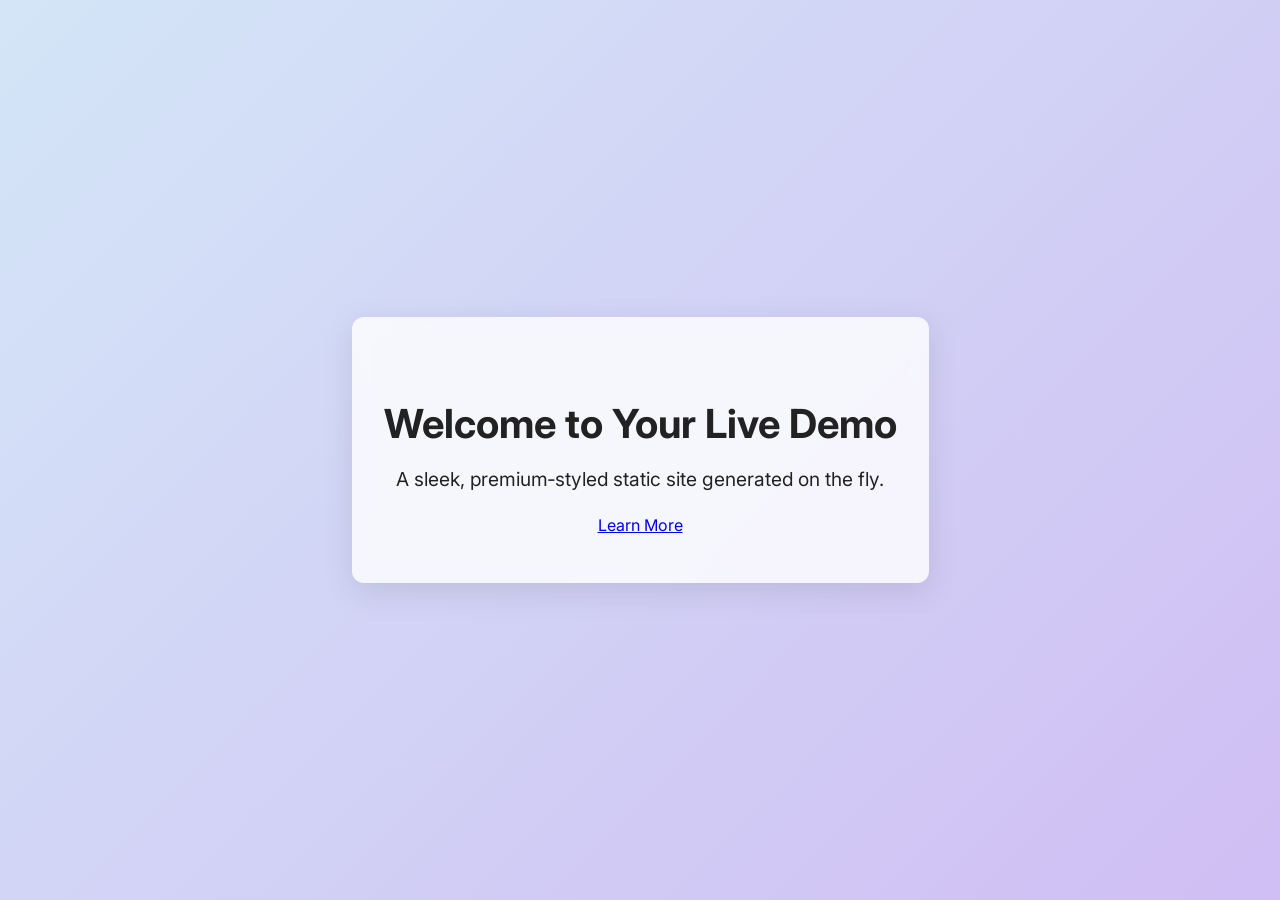
<file: my-demo-site/index.html>
<!DOCTYPE html>
<html lang="en">
<head>
  <meta charset="UTF-8" />
  <meta name="viewport" content="width=device-width, initial-scale=1.0" />
  <title>My Demo Site</title>
  <link rel="preconnect" href="https://fonts.googleapis.com">
  <link rel="preconnect" href="https://fonts.gstatic.com" crossorigin>
  <link href="https://fonts.googleapis.com/css2?family=Inter:wght@400;600;800&display=swap" rel="stylesheet">
  <link rel="stylesheet" href="styles.css" />
</head>
<body>
  <section class="hero">
    <div class="hero-content glass">
      <h1>Welcome to Your Live Demo</h1>
      <p>A sleek, premium‑styled static site generated on the fly.</p>
      <a href="#" class="cta-button">Learn More</a>
    </div>
  </section>
</body>
</html>
</file>
<file: my-demo-site/styles.css>
/* styles.css */
body {
  margin: 0;
  font-family: 'Inter', sans-serif;
  background: linear-gradient(135deg, hsl(210, 70%, 90%), hsl(260, 70%, 85%));
  display: flex;
  justify-content: center;
  align-items: center;
  min-height: 100vh;
  color: #222;
}
.hero {
  text-align: center;
  background: rgba(255,255,255,0.8);
  padding: 3rem 2rem;
  border-radius: 12px;
  box-shadow: 0 8px 32px rgba(0,0,0,0.1);
  backdrop-filter: blur(8px);
  transition: transform 0.3s ease;
}
.hero:hover {
  transform: translateY(-4px);
}
.hero h1 {
  font-size: 2.5rem;
  margin-bottom: 1rem;
}
.hero p {
  font-size: 1.2rem;
  margin-bottom: 1.5rem;
}
.hero a.button {
  display: inline-block;
  padding: 0.75rem 1.5rem;
  background: hsl(260, 70%, 55%);
  color: white;
  border-radius: 8px;
  text-decoration: none;
  font-weight: 600;
  transition: background 0.3s ease, transform 0.3s ease;
}
.hero a.button:hover {
  background: hsl(260, 70%, 45%);
  transform: translateY(-2px);
}
</file>
